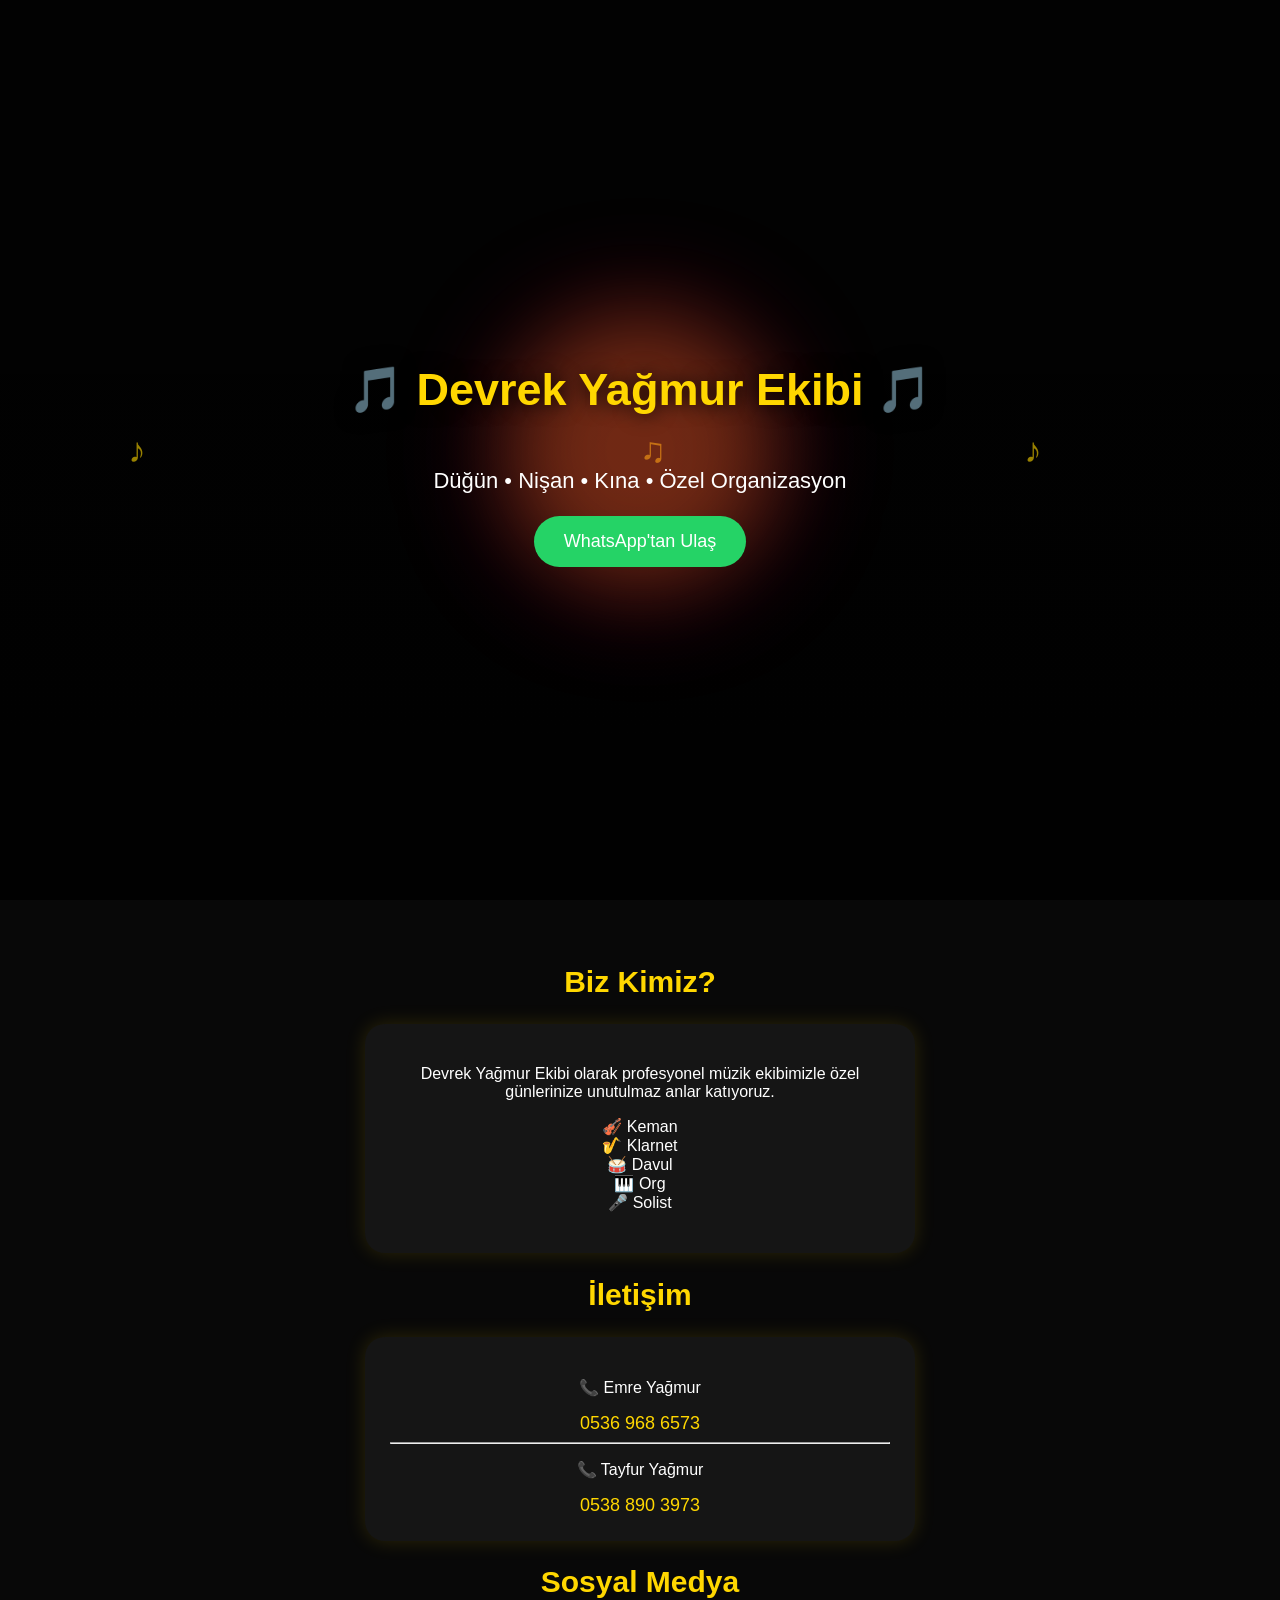
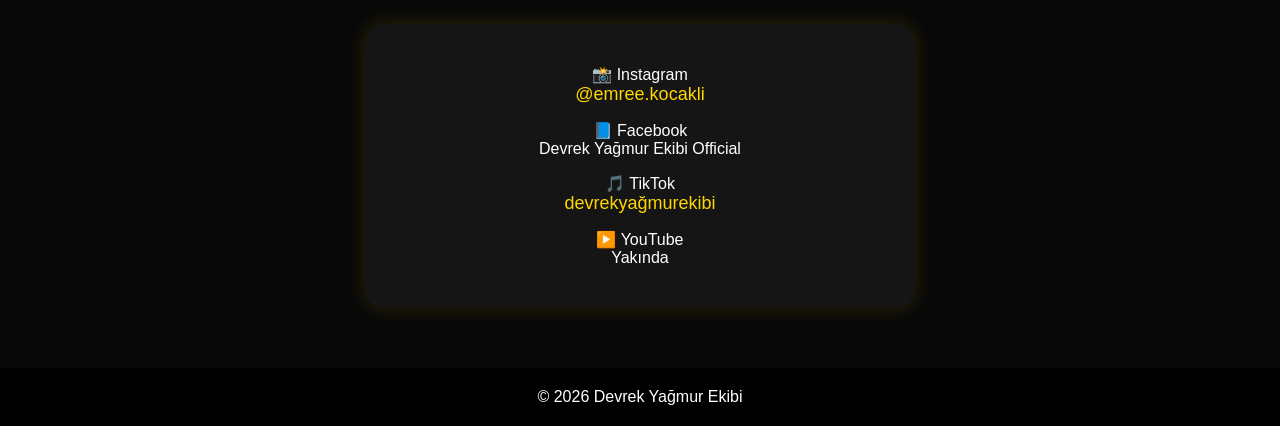
<file: index.html>
<!DOCTYPE html>
<html lang="tr">
<head>
<meta name="description" content="Devrek Yağmur Ekibi - Düğün, nişan, kına ve özel organizasyonlarda profesyonel müzik grubu. Devrek düğün müzisyeni, düğün orkestrası ve çalgıcı ekibi.">

<meta name="keywords" content="Devrek Yağmur Ekibi, Yağmur Ekibi, Devrek ekibi, düğün müzisyeni, düğün orkestrası, çalgıcı grup, müzik grubu, kına ekibi, düğün müzik ekibi">

<meta name="author" content="Devrek Yağmur Ekibi">

<meta name="robots" content="index, follow">

<meta property="og:title" content="Devrek Yağmur Ekibi">

<meta property="og:description" content="Düğün, nişan, kına ve özel organizasyon müzik ekibi.">

<meta property="og:type" content="website">
<meta charset="UTF-8">
<meta name="viewport" content="width=device-width, initial-scale=1.0">

<title>Devrek Yağmur Ekibi</title>

<style>

*{
    box-sizing:border-box;
}

body{
    margin:0;
    font-family:Arial, sans-serif;
    background:#080808;
    color:white;
    overflow-x:hidden;
}


/* ÜST SAHNE ALANI */

header{

    min-height:100vh;

    display:flex;
    justify-content:center;
    align-items:center;
    flex-direction:column;

    text-align:center;

    background:
    linear-gradient(
    rgba(0,0,0,.75),
    rgba(0,0,0,.9)
    ),
    url("https://images.unsplash.com/photo-1506157786151-b8491531f063")
    center/cover no-repeat;

    position:relative;

    overflow:hidden;

}


/* IŞIKLAR */

header::before{

    content:"";

    position:absolute;

    width:250px;
    height:250px;

    background:rgba(255,215,0,.25);

    border-radius:50%;

    filter:blur(40px);

    animation:isik1 8s infinite alternate;

}


header::after{

    content:"";

    position:absolute;

    width:300px;
    height:300px;

    background:rgba(255,0,80,.25);

    border-radius:50%;

    filter:blur(50px);

    animation:isik2 10s infinite alternate;

}


@keyframes isik1{

from{
transform:translate(-200px,-100px);
}

to{
transform:translate(200px,150px);
}

}


@keyframes isik2{

from{
transform:translate(200px,100px);
}

to{
transform:translate(-200px,-150px);
}

}



header h1,
header p,
header a{

position:relative;
z-index:5;

}


h1{

font-size:45px;

color:#ffd700;

text-shadow:0 0 20px black;

animation:giris 2s;

}


header p{

font-size:22px;

}


@keyframes giris{

from{
opacity:0;
transform:translateY(-50px);
}

to{
opacity:1;
transform:translateY(0);
}

}



/* NOTALAR */


.nota{

position:absolute;

color:#ffd700;

font-size:35px;

animation:nota 8s linear infinite;

opacity:.6;

}


@keyframes nota{

from{

transform:translateY(100vh);

}

to{

transform:translateY(-100vh);

}

}


.n1{
left:10%;
animation-delay:0s;
}

.n2{
left:50%;
animation-delay:3s;
}

.n3{
left:80%;
animation-delay:5s;
}



/* BUTON */

button{

background:#25D366;

border:0;

padding:15px 30px;

border-radius:40px;

font-size:18px;

color:white;

cursor:pointer;

}



/* BÖLÜMLER */


section{

padding:40px 20px;

text-align:center;

}



h2{

color:#ffd700;

font-size:30px;

}



.box{

background:#151515;

max-width:550px;

margin:20px auto;

padding:25px;

border-radius:20px;

box-shadow:0 0 20px rgba(255,215,0,.15);

}



a{

color:#ffd700;

text-decoration:none;

font-size:18px;

}



footer{

padding:20px;

text-align:center;

background:#000;

}



/* TELEFON */

@media(max-width:600px){

h1{

font-size:32px;

}

header p{

font-size:18px;

}

}

</style>

</head>


<body>


<header>


<div class="nota n1">♪</div>
<div class="nota n2">♫</div>
<div class="nota n3">♪</div>


<h1>🎵 Devrek Yağmur Ekibi 🎵</h1>

<p>
Düğün • Nişan • Kına • Özel Organizasyon
</p>


<a href="https://wa.me/905369686573">

<button>
WhatsApp'tan Ulaş
</button>

</a>


</header>




<section>


<h2>Biz Kimiz?</h2>


<div class="box">

<p>
Devrek Yağmur Ekibi olarak profesyonel müzik ekibimizle
özel günlerinize unutulmaz anlar katıyoruz.
</p>


<p>
🎻 Keman<br>
🎷 Klarnet<br>
🥁 Davul<br>
🎹 Org<br>
🎤 Solist
</p>


</div>




<h2>İletişim</h2>


<div class="box">


<p>📞 Emre Yağmur</p>

<a href="tel:05369686573">
0536 968 6573
</a>


<hr>


<p>📞 Tayfur Yağmur</p>

<a href="tel:05388903973">
0538 890 3973
</a>


</div>





<h2>Sosyal Medya</h2>


<div class="box">


<p>
📸 Instagram
<br>
<a href="https://instagram.com/emree.kocakli">
@emree.kocakli
</a>
</p>


<p>
📘 Facebook
<br>
Devrek Yağmur Ekibi Official
</p>


<p>
🎵 TikTok
<br>
<a href="#">
devrekyağmurekibi
</a>
</p>


<p>
▶️ YouTube
<br>
Yakında
</p>


</div>


</section>



<footer>

© 2026 Devrek Yağmur Ekibi

</footer>



</body>
</html>
</file>
